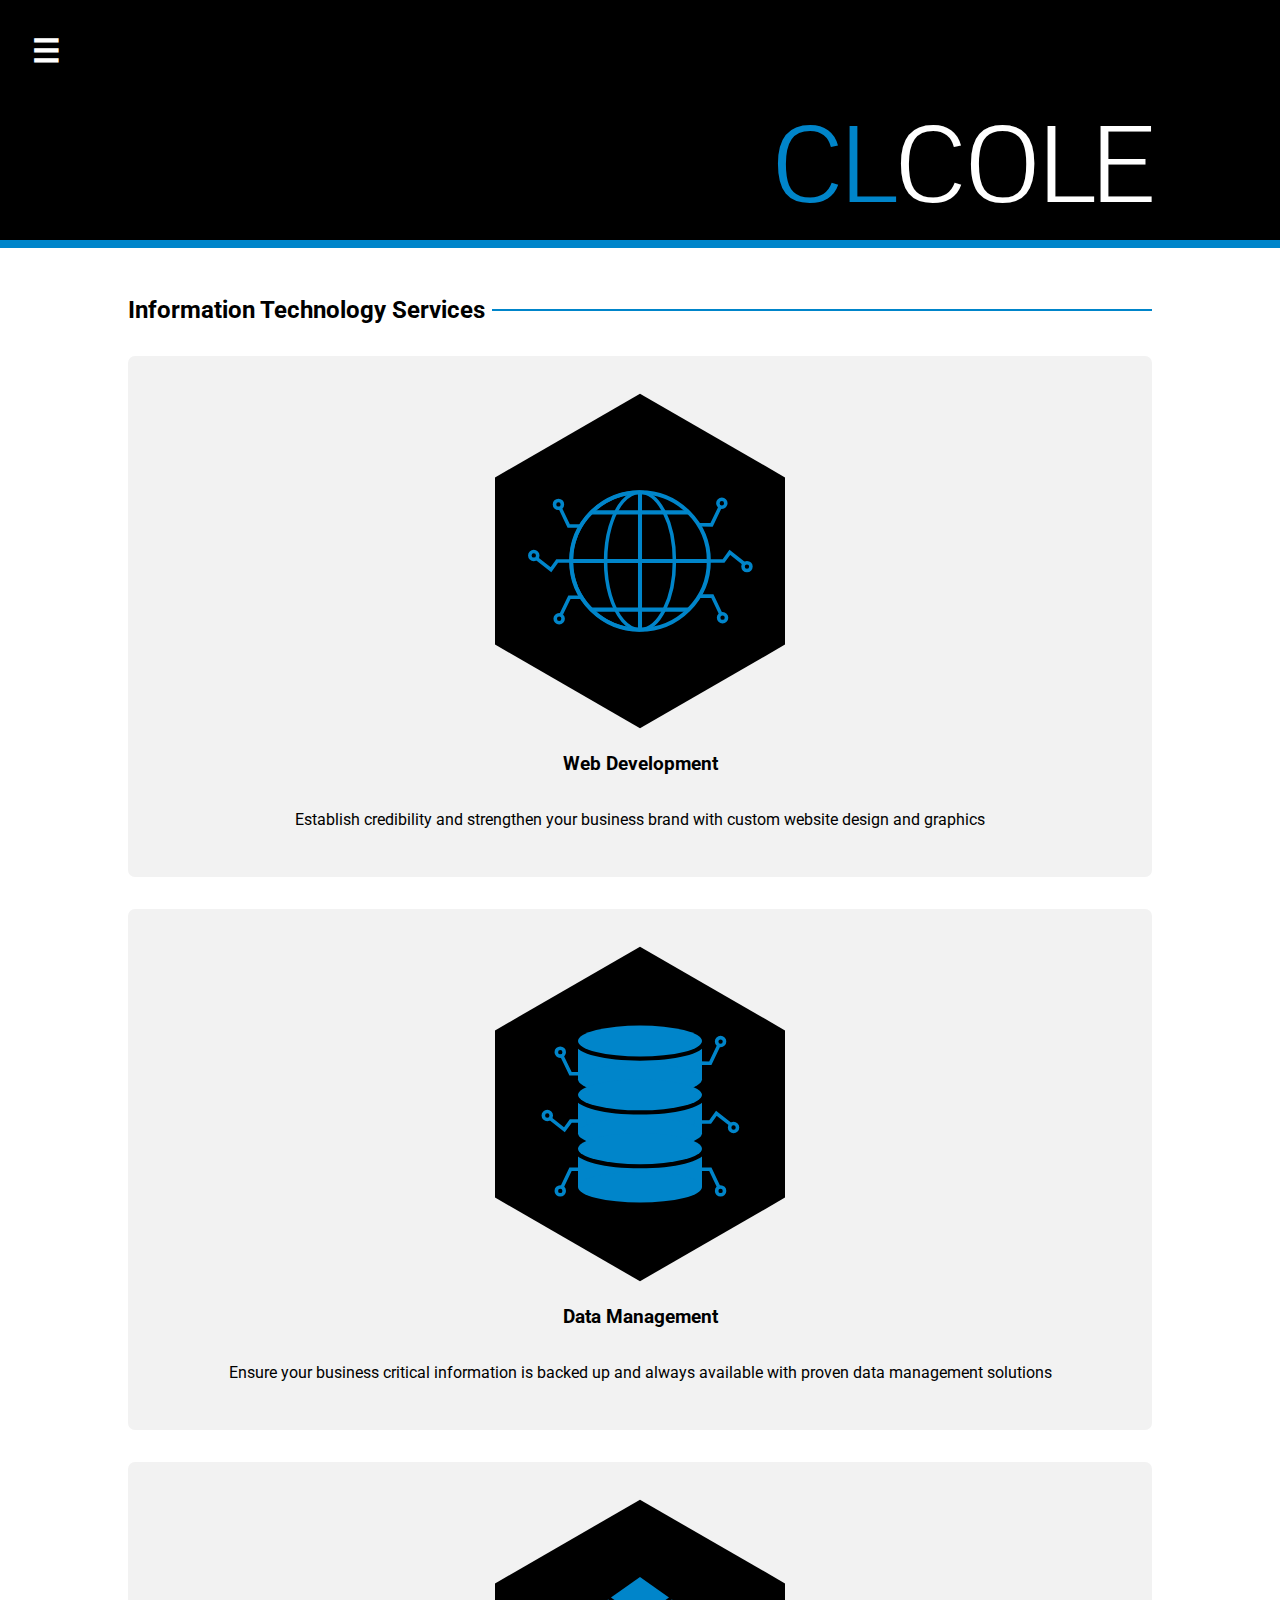
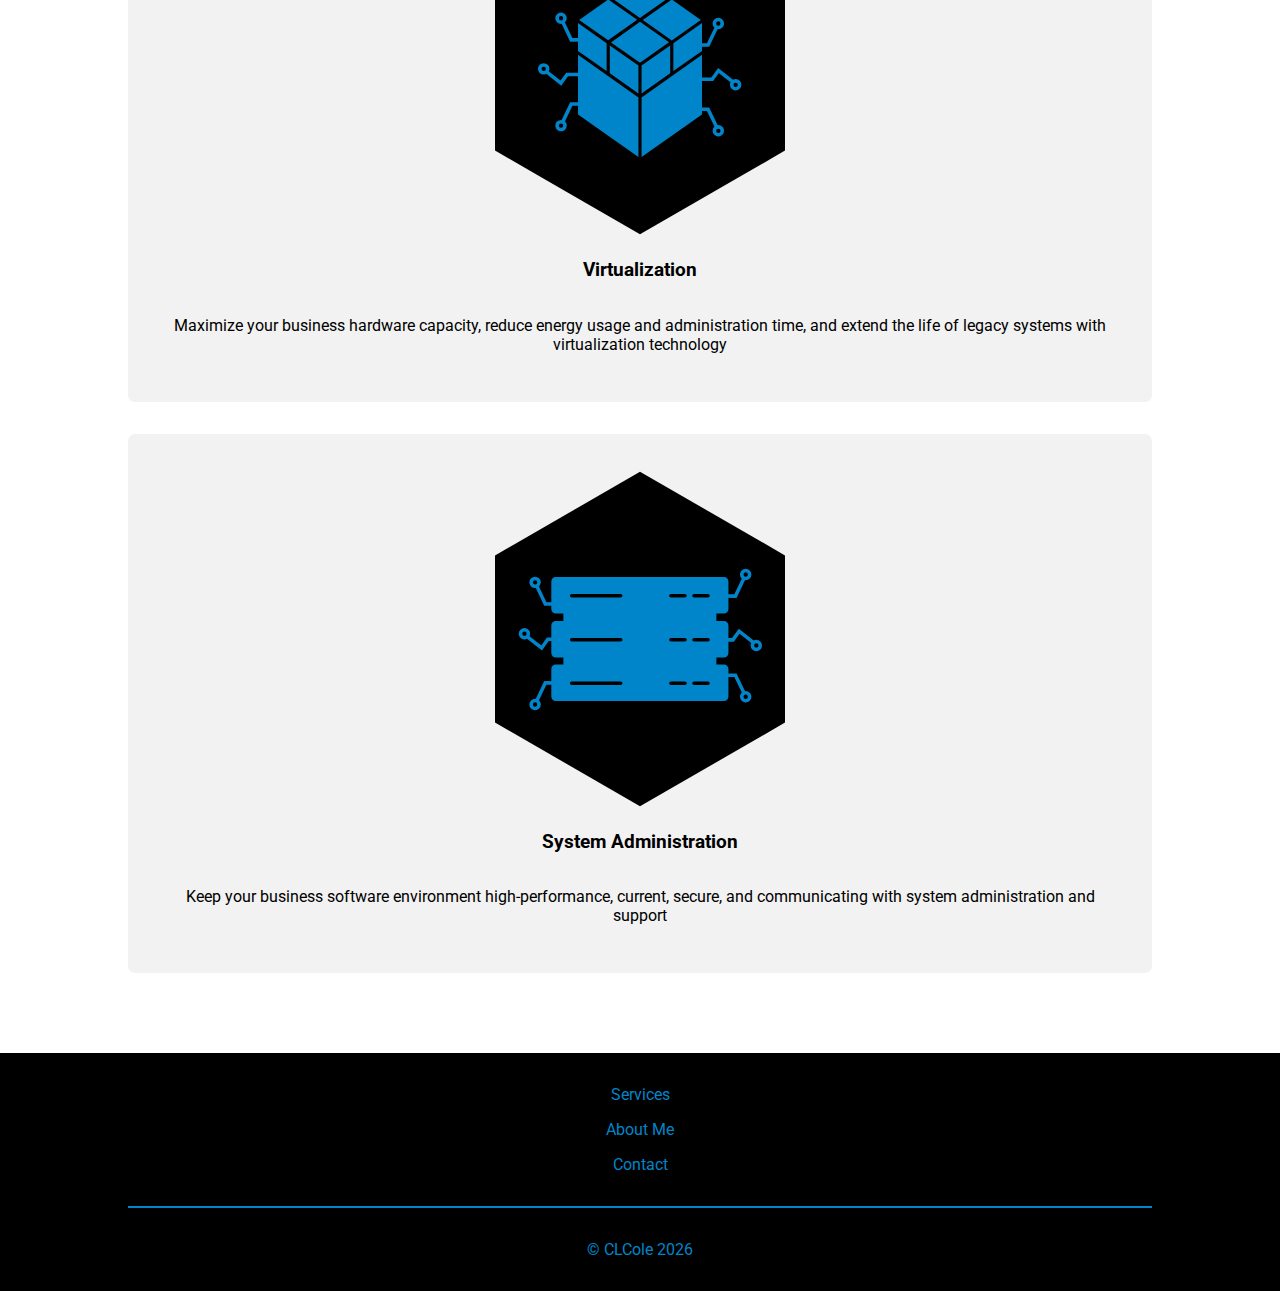
<file: index.html>
<!DOCTYPE html>
<html lang="en">

<head>
  <meta charset="UTF-8">
  <meta name="viewport" content="width=device-width, initial-scale=1.0">

  <meta name="author" content="CLCole">
  <meta name="description" content="Creative, reliable I.T. services to keep your business on track and ready for anything.">
  <meta name="keywords" content="Information Technology, Programming, Coding, Web Development, Data Storage, Database Administration, Virtualization, Server Administration">
  
  <link rel="preconnect" href="https://fonts.gstatic.com">
  <link href="https://fonts.googleapis.com/css2?family=Pavanam&family=Roboto:wght@300;400;700&display=swap" rel="stylesheet"> 
  <link href="https://fonts.googleapis.com/icon?family=Material+Icons" rel="stylesheet">

  <link rel="apple-touch-icon" sizes="180x180" href="./apple-touch-icon.png">
  <link rel="icon" type="image/png" sizes="32x32" href="./favicon-32x32.png">
  <link rel="icon" type="image/png" sizes="16x16" href="./favicon-16x16.png">
  <link rel="manifest" href="./site.webmanifest">
  <link rel="mask-icon" href="./safari-pinned-tab.svg" color="#5bbad5">
  <meta name="msapplication-TileColor" content="#2d89ef">
  <meta name="theme-color" content="#eeeeee">
  
  <link rel="stylesheet" href="./css/styles.css">
  <title>CLCole I.T. Services</title>
</head>

<body>
  
  <header class="page-header">
    <button class="top-nav__button"><b>&#9776;</b></button> 
    <h1 class="page-header__title"><a href="./index.html"><span>CL</span>COLE</a></h1>
  </header>

  <nav class="top-nav">
    <div class="top-nav__content">
      <a href="./index.html">Services</a>
      <a href="./about.html">About Me</a>
      <a href="./contact.html">Contact</a>
    </div>
  </nav>

  <main class="page-main">

    <section class="page-section">

      <article class="page-article">

        <header class="page-article__header">
          <h2 class="page-article__header-short">I.T. Services</h2>
          <h2 class="page-article__header-long">Information Technology Services</h2>
        </header>

        <div class="page-article__content">

          <div class="page-article__services">
            <img src="./images/web.svg" alt="web development">
            <h3>Web Development</h3>
            <p>
              Establish credibility and strengthen your business brand with custom website design and graphics
            </p>
          </div>

          <div class="page-article__services">
            <img src="./images/data.svg" alt="data management">
            <h3>Data Management</h3>
            <p>
              Ensure your business critical information is backed up
              and always available with proven data management solutions
            </p>
          </div>

          <div class="page-article__services">
            <img src="./images/virt.svg" alt="virtualization">
            <h3>Virtualization</h3>
            <p>
              Maximize your business hardware capacity, reduce energy usage and administration time,
              and extend the life of legacy systems with virtualization technology
            </p>
          </div>

          <div class="page-article__services">
            <img src="./images/sys.svg" alt="system administration">
            <h3>System Administration</h3>
            <p>
              Keep your business software environment high-performance, current, secure, and communicating
              with system administration and support
            </p>
          </div>

        </div>

      </article>

    </section>

  </main>

  <footer class="page-footer">

    <nav class="page-footer__nav">
      <p><a href="./index.html">Services</a></p>
      <p><a href="./about.html">About Me</a></p>
      <p><a href="./contact.html">Contact</a></p>
    </nav>

    <div class="page-footer__div"></div>

    <div class="page-footer__credits">
      <p>&copy; CLCole <script>document.write(new Date().getFullYear())</script></p>
    </div>

  </footer>

  <script src="./js/index.js"></script>
  <script src="./js/icon-intersection.js"></script>

</body>

</html>
</file>
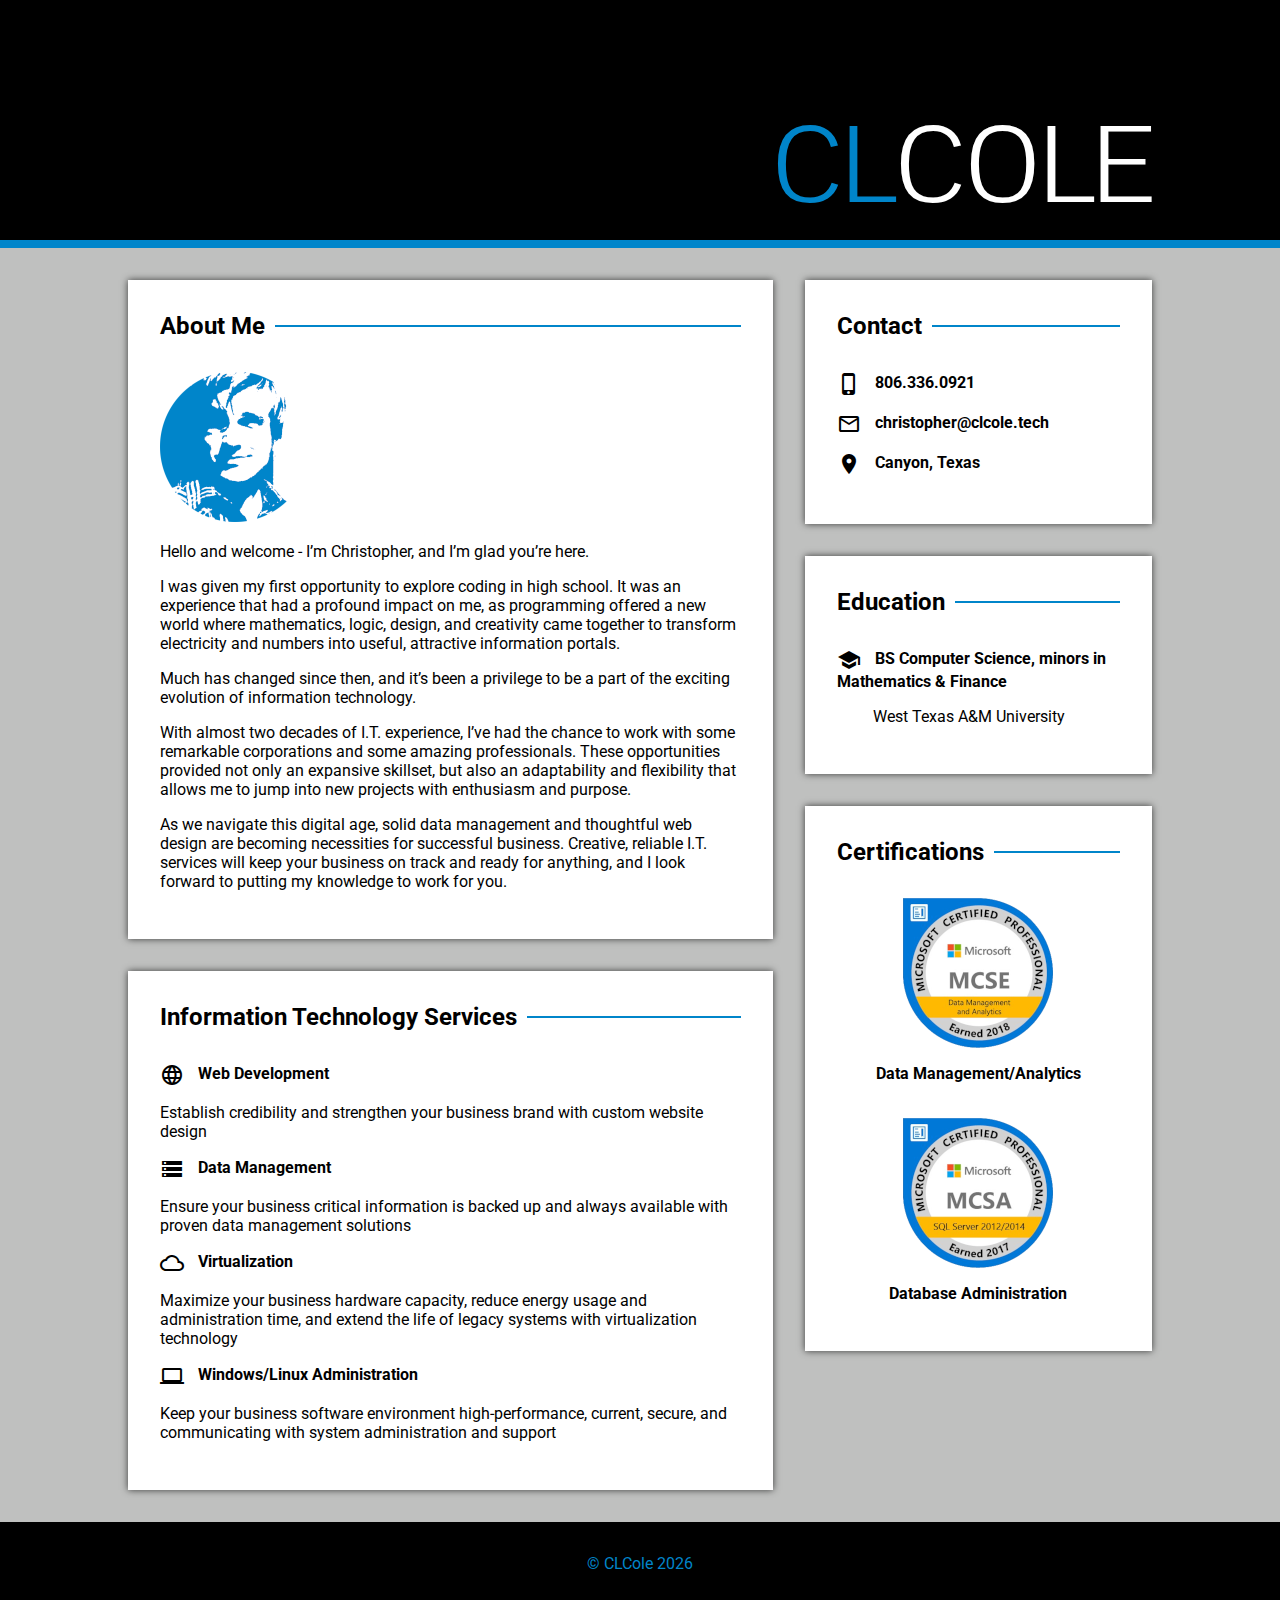
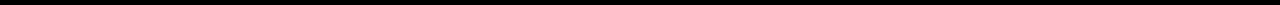
<file: archive/v1/index.html>
<!DOCTYPE html>
<html lang="en">

<head>
  <meta charset="UTF-8">
  <meta name="viewport" content="width=device-width, initial-scale=1.0">

  <meta name="author" content="CLCole">
  <meta name="description" content="Creative, reliable I.T. services to keep your business on track and ready for anything.">
  <meta name="keywords" content="Information Technology, Programming, Coding, Web Development, Data Storage, Database Administration, Virtualization, Server Administration">
  
  <link rel="preconnect" href="https://fonts.gstatic.com">
  <link href="https://fonts.googleapis.com/css2?family=Pavanam&family=Roboto:wght@300;400;700&display=swap" rel="stylesheet"> 
  <link href="https://fonts.googleapis.com/icon?family=Material+Icons" rel="stylesheet">
  <link rel="icon" type="image/png" sizes="16x16" href="/favicon-16x16.png">
  
  <link rel="stylesheet" href="./css/styles.css">
  <title>CLCole - I.T. Services</title>
</head>

<body>

  <header class="page-header">
    <h1 class="page-header__title"><span>CL</span>COLE</h1>
  </header>

  <main class="page-main">

    <section class="page-section page-section_style1">
      
      <article class="page-article">
        <header class="page-article__header">
          <h2>About Me</h2>
          <!-- <div></div> -->
        </header>
        <div class="page-article__content">
          <img src="./images/clc-blue_150x150.png" alt="clc">
          <p>
            Hello and welcome - I’m Christopher, and I’m glad you’re here.
          </p>
          <p>
            I was given my first opportunity to explore coding in high school. 
            It was an experience that had a profound impact on me, as programming offered a new world where mathematics, logic, design, 
            and creativity came together to transform electricity and numbers into useful, attractive information portals.
          </p>
          <p>
            Much has changed since then, and it’s been a privilege to be a part of the exciting evolution of information technology. 
          </p>
          <p>
            With almost two decades of I.T. experience, I’ve had the chance to work with some remarkable corporations and some amazing professionals. 
            These opportunities provided not only an expansive skillset, but also an adaptability and flexibility that allows me to jump into new projects with enthusiasm and purpose.
          </p>
          <p>
            As we navigate this digital age, solid data management and thoughtful web design are becoming necessities for successful business. 
            Creative, reliable I.T. services will keep your business on track and ready for anything, and I look forward to putting my knowledge to work for you.
          </p>
        </div>
      </article>

      <article class="page-article">
        <header class="page-article__header">
          <h2>Information Technology Services</h2>
          <!-- <div></div> -->
        </header>
        <div class="page-article__content">
            <p>
              <span class="material-icons">language</span> 
              <b>Web Development</b>
            </p>
            <p>
              Establish credibility and strengthen your business brand with custom website design
            </p>
            <p>
              <span class="material-icons">storage</span> 
              <b>Data Management</b>
            </p>
            <p>
              Ensure your business critical information is backed up
              and always available with proven data management solutions
            </p>
            <p>
              <span class="material-icons">cloud_queue</span> 
              <b>Virtualization</b>
            </p>
            <p>
              Maximize your business hardware capacity, reduce energy usage and administration time,
              and extend the life of legacy systems with virtualization technology
            </p>
            <p>
              <span class="material-icons">computer</span> 
              <b>Windows/Linux Administration</b>
            </p>
            <p>
              Keep your business software environment high-performance, current, secure, and communicating
              with system administration and support
            </p>
        </div>
      </article>

    </section>

    <section class="page-section page-section_style2">
      
      <article class="page-article">
        <header class="page-article__header">
          <h2>Contact</h2>
          <!-- <div></div> -->
        </header>
        <div class="page-article__content">
          <p>
            <span class="material-icons">phone_iphone</span>
            <a href="tel:+18063360921"><b>806.336.0921</b></a>
          </p>
          <p>
            <span class="material-icons">mail_outline</span>
            <a href="mailto:christopher@clcole.tech"><b>christopher@clcole.tech</b></a>
          </p>
          <p>
            <span class="material-icons">place</span>
            <b>Canyon, Texas</b>
          </p>
        </div>
      </article>

      <article class="page-article">
        <header class="page-article__header">
          <h2>Education</h2>
          <!-- <div></div> -->
        </header>
        <div class="page-article__content">
          <p>
            <span class="material-icons">school</span> 
            <span><b>BS Computer Science, minors in Mathematics & Finance</b></span>
          </p>
          <p style="padding-left: 36px;">
            West Texas A&M University
          </p>
        </div>
      </article>

      <article class="page-article">
        <header class="page-article__header">
          <h2>Certifications</h2>
          <!-- <div></div> -->
        </header>
        <div class="page-article__certs">          
          <img class="page-article__img" src="./images/MCSE-2018_150x150.png" alt="mcse">
          <p><b>Data Management/Analytics</b></p>
          <br>          
          <img class="page-article__img" src="./images/MCSA-2017_150x150.png" alt="mcsa">
          <p><b>Database Administration</b></p>
        </div>
      </article>

    </section>

  </main>

  <footer class="page-footer">
    <div class="page-footer__credits">
      <p>&copy; CLCole <script>document.write(new Date().getFullYear())</script></p>
    </div>
  </footer>

</body>

</html>
</file>
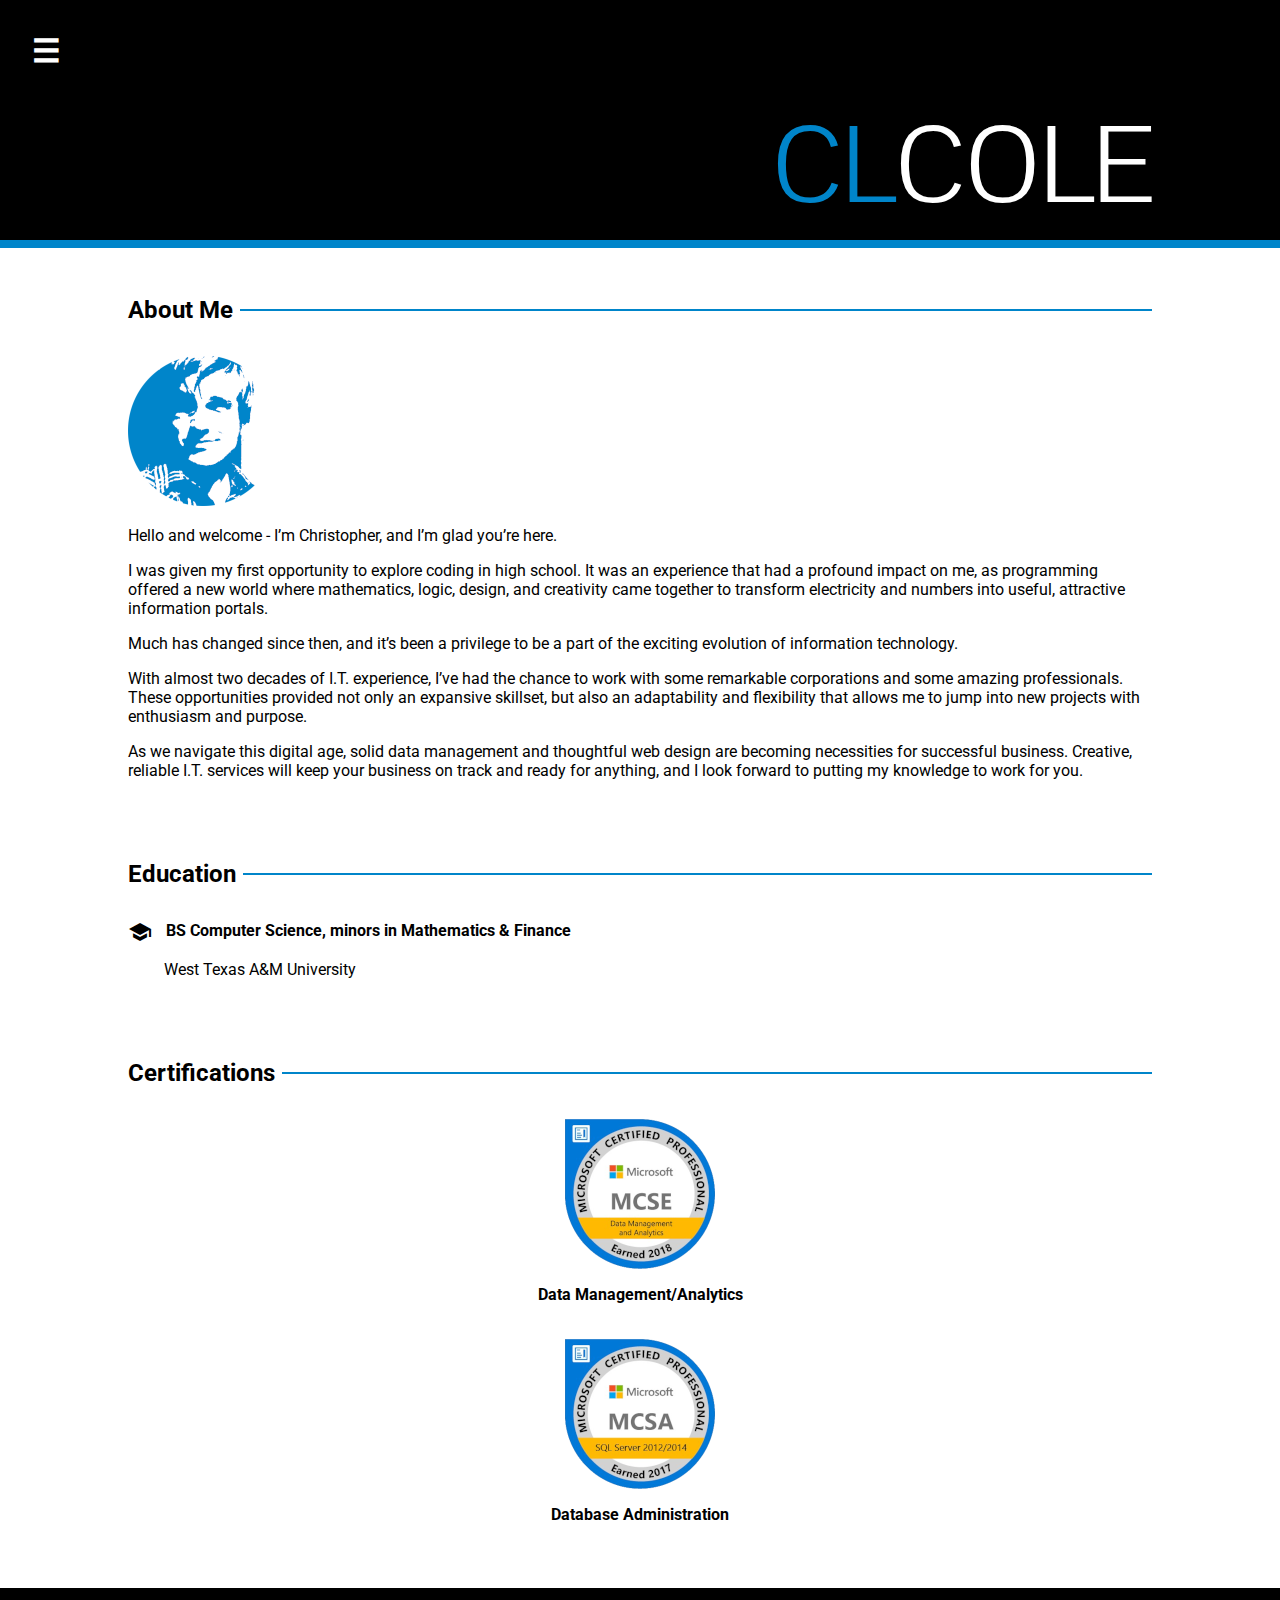
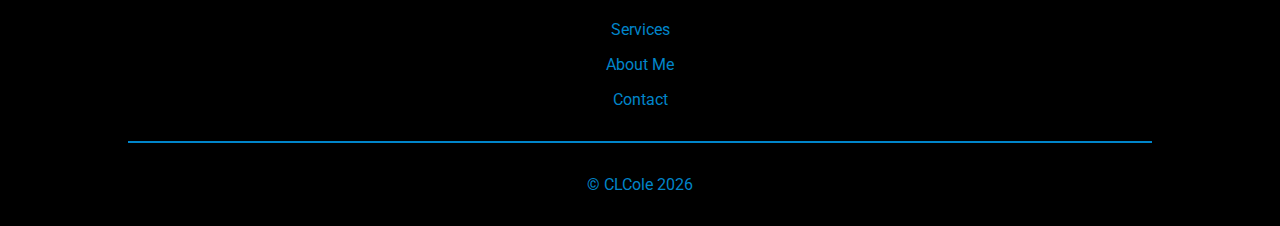
<file: about.html>
<!DOCTYPE html>
<html lang="en">

<head>
  <meta charset="UTF-8">
  <meta name="viewport" content="width=device-width, initial-scale=1.0">

  <meta name="author" content="CLCole">
  <meta name="description" content="Creative, reliable I.T. services to keep your business on track and ready for anything.">
  <meta name="keywords" content="Information Technology, Programming, Coding, Web Development, Data Storage, Database Administration, Virtualization, Server Administration">
  
  <link rel="preconnect" href="https://fonts.gstatic.com">
  <link href="https://fonts.googleapis.com/css2?family=Pavanam&family=Roboto:wght@300;400;700&display=swap" rel="stylesheet"> 
  <link href="https://fonts.googleapis.com/icon?family=Material+Icons" rel="stylesheet">

  <link rel="apple-touch-icon" sizes="180x180" href="./apple-touch-icon.png">
  <link rel="icon" type="image/png" sizes="32x32" href="./favicon-32x32.png">
  <link rel="icon" type="image/png" sizes="16x16" href="./favicon-16x16.png">
  <link rel="manifest" href="./site.webmanifest">
  <link rel="mask-icon" href="./safari-pinned-tab.svg" color="#5bbad5">
  <meta name="msapplication-TileColor" content="#2d89ef">
  <meta name="theme-color" content="#eeeeee">
  
  <link rel="stylesheet" href="./css/styles.css">
  <title>CLCole I.T. Services - About Me</title>
</head>

<body>

  <header class="page-header">
    <button class="top-nav__button"><b>&#9776;</b></button> 
    <h1 class="page-header__title"><a href="./index.html"><span>CL</span>COLE</a></h1>
  </header>

  <nav id="mainNav" class="top-nav">
    <div class="top-nav__content">
      <a href="./index.html">Services</a>
      <a href="./about.html">About Me</a>
      <a href="./contact.html">Contact</a>
    </div>
  </nav>

  <main class="page-main">

    <section class="page-section">
      
      <article class="page-article">
        <header class="page-article__header">
          <h2>About Me</h2>
        </header>
        <div class="page-article__content">
          <img src="./images/clc-blue_150x150.png" alt="clc">
          <p>
            Hello and welcome - I’m Christopher, and I’m glad you’re here.
          </p>
          <p>
            I was given my first opportunity to explore coding in high school. 
            It was an experience that had a profound impact on me, as programming offered a new world where mathematics, logic, design, 
            and creativity came together to transform electricity and numbers into useful, attractive information portals.
          </p>
          <p>
            Much has changed since then, and it’s been a privilege to be a part of the exciting evolution of information technology. 
          </p>
          <p>
            With almost two decades of I.T. experience, I’ve had the chance to work with some remarkable corporations and some amazing professionals. 
            These opportunities provided not only an expansive skillset, but also an adaptability and flexibility that allows me to jump into new projects with enthusiasm and purpose.
          </p>
          <p>
            As we navigate this digital age, solid data management and thoughtful web design are becoming necessities for successful business. 
            Creative, reliable I.T. services will keep your business on track and ready for anything, and I look forward to putting my knowledge to work for you.
          </p>
        </div>
      </article>

      <article class="page-article">
        <header class="page-article__header">
          <h2>Education</h2>
        </header>
        <div class="page-article__content">
          <p>
            <span class="material-icons">school</span> 
            <span><b>BS Computer Science, minors in Mathematics & Finance</b></span>
          </p>
          <p style="padding-left: 36px;">
            West Texas A&M University
          </p>
        </div>
      </article>

      <article class="page-article">
        <header class="page-article__header">
          <h2>Certifications</h2>
        </header>
        <div class="page-article__certs">          
          <img class="page-article__img" src="./images/MCSE-2018_150x150.png" alt="mcse">
          <p><b>Data Management/Analytics</b></p>
          <br>          
          <img class="page-article__img" src="./images/MCSA-2017_150x150.png" alt="mcsa">
          <p><b>Database Administration</b></p>
        </div>
      </article>

    </section>

  </main>

  <footer class="page-footer">

    <nav class="page-footer__nav">
      <p><a href="./index.html">Services</a></p>
      <p><a href="./about.html">About Me</a></p>
      <p><a href="./contact.html">Contact</a></p>
    </nav>

    <div class="page-footer__div"></div>

    <div class="page-footer__credits">
      <p>&copy; CLCole <script>document.write(new Date().getFullYear())</script></p>
    </div>

  </footer>

  <script src="./js/index.js"></script>

</body>

</html>
</file>
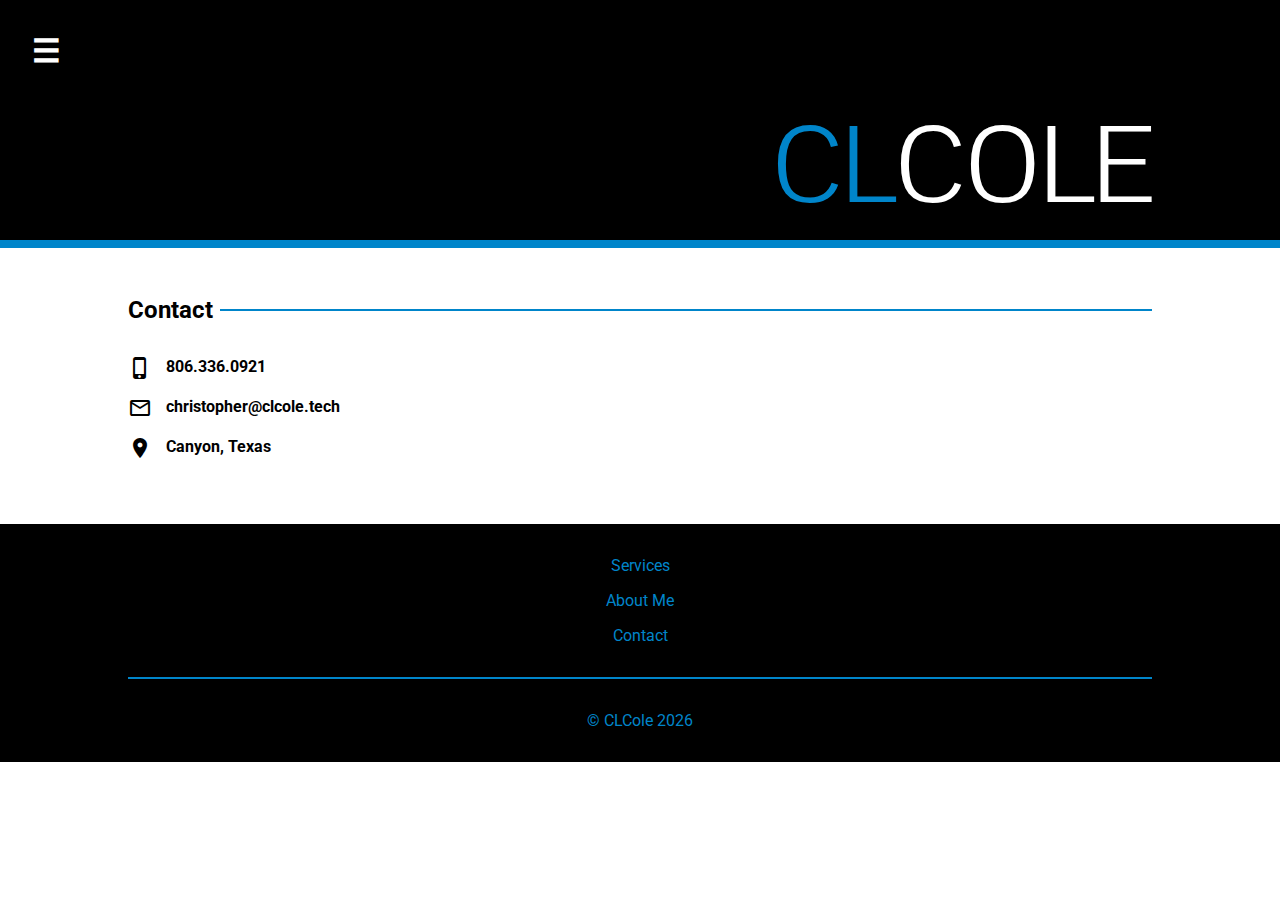
<file: contact.html>
<!DOCTYPE html>
<html lang="en">

<head>
  <meta charset="UTF-8">
  <meta name="viewport" content="width=device-width, initial-scale=1.0">

  <meta name="author" content="CLCole">
  <meta name="description" content="Creative, reliable I.T. services to keep your business on track and ready for anything.">
  <meta name="keywords" content="Information Technology, Programming, Coding, Web Development, Data Storage, Database Administration, Virtualization, Server Administration">
  
  <link rel="preconnect" href="https://fonts.gstatic.com">
  <link href="https://fonts.googleapis.com/css2?family=Pavanam&family=Roboto:wght@300;400;700&display=swap" rel="stylesheet"> 
  <link href="https://fonts.googleapis.com/icon?family=Material+Icons" rel="stylesheet">

  <link rel="apple-touch-icon" sizes="180x180" href="./apple-touch-icon.png">
  <link rel="icon" type="image/png" sizes="32x32" href="./favicon-32x32.png">
  <link rel="icon" type="image/png" sizes="16x16" href="./favicon-16x16.png">
  <link rel="manifest" href="./site.webmanifest">
  <link rel="mask-icon" href="./safari-pinned-tab.svg" color="#5bbad5">
  <meta name="msapplication-TileColor" content="#2d89ef">
  <meta name="theme-color" content="#eeeeee">
  
  <link rel="stylesheet" href="./css/styles.css">
  <title>CLCole I.T. Services - Contact</title>
</head>

<body>
  
  <header class="page-header">
    <button class="top-nav__button"><b>&#9776;</b></button> 
    <h1 class="page-header__title"><a href="./index.html"><span>CL</span>COLE</a></h1>
  </header>

  <nav id="mainNav" class="top-nav">
    <div class="top-nav__content">
      <a href="./index.html">Services</a>
      <a href="./about.html">About Me</a>
      <a href="./contact.html">Contact</a>
    </div>
  </nav>

  <main class="page-main">

    <section class="page-section">
      
      <article class="page-article">
        <header class="page-article__header">
          <h2>Contact</h2>
        </header>
        <div class="page-article__content">
          <p>
            <span class="material-icons">phone_iphone</span>
            <a href="tel:+18063360921"><b>806.336.0921</b></a>
          </p>
          <p>
            <span class="material-icons">mail_outline</span>
            <a href="mailto:christopher@clcole.tech"><b>christopher@clcole.tech</b></a>
          </p>
          <p>
            <span class="material-icons">place</span>
            <b>Canyon, Texas</b>
          </p>
        </div>
      </article>

    </section>

  </main>

  <footer class="page-footer">

    <nav class="page-footer__nav">
      <p><a href="./index.html">Services</a></p>
      <p><a href="./about.html">About Me</a></p>
      <p><a href="./contact.html">Contact</a></p>
    </nav>

    <div class="page-footer__div"></div>

    <div class="page-footer__credits">
      <p>&copy; CLCole <script>document.write(new Date().getFullYear())</script></p>
    </div>

  </footer>

  <script src="./js/index.js"></script>

</body>

</html>
</file>
<file: css/styles.css>
* {
  box-sizing: border-box;
}

html, body {
  margin: 0;
  padding: 0;
}

body {
  font-family: 'Roboto', Arial, Helvetica, sans-serif;
  font-size: 16px;
  /* background-color: rgba(191, 192, 191, 1); */
  background-color: #fff;
}

a {
  text-decoration: none;
  color: #000;
}

a:hover {
  color: rgba(0, 133, 202, 1);
}

.page-header {
  position: relative;
  width: 100%;
  padding: 7rem 0 1rem 0;
  background-color: #000;
  border-bottom: 0.5rem solid rgba(0, 133, 202, 1);
}

.page-header__title {
  width: 80%;
  margin: 0 auto;
  overflow: hidden;
  color: #fff;
  font-family: Pavanam, Arial, Helvetica, sans-serif;
  font-size: 4rem;
  font-weight: 400;
  line-height: 4rem;
  text-align: right;
}

.page-header__title span {
  color: rgba(0, 133, 202, 1);
}

.page-header__title a {
  color: #fff;
}

.top-nav {
  max-height: 0;
  overflow: hidden;
  transition: 0.7s;
}

.top-nav__button {
  position: absolute;
  top: 1rem;
  left: 1rem;
  padding: 1rem;
  cursor: pointer;
  border: none;
  outline: none;
  color: #fff;
  background-color: #000;
  font-size: 2rem;  
  font-weight: bold;
}

.top-nav__content {
  display: flex;
  flex-direction: column;
  text-align: center;
  background-color: rgba(0, 133, 202, 1);
}

.top-nav__content a {
  padding: 1.25rem;
  color: #fff;
  font-size: 1.25rem;
}

.top-nav__content a:hover {
  color: #000;
}

.page-main {
  display: flex;
  flex-direction: column;
  width: 80%;
  max-width: 1200px;
  margin: 0 auto;
}

.page-section {
  width: 100%;
  margin-top: 2rem;
}

.page-article {
  margin-bottom: 2rem;
  padding: 1rem 0;
  color: #000;
  background-color: #fff;
}

.page-article__header h2 {
  display: flex;
  margin: 0 auto 2rem;
}

.page-article__header h2::after {
  content: "";
  flex: 1 1;
  margin-top: auto;
  margin-bottom: auto;
  margin-left: 7px;
  height: 2px;
  background-color: rgba(0, 133, 202, 1);
}

h2.page-article__header-long {
  display: none;
}

.page-article__services {
  display: flex;
  align-items: center;
  flex-direction: column;
  margin: 2rem auto;
  padding: 2rem;
  background-color: #f2f2f2;
  border-radius: 7px;
  text-align: center;
}

.page-article__services img.icon-visible {
  animation-name: icon-pulse;
  animation-duration: 1s;
  animation-delay: .5s;
}

.page-article__services img {
  max-width: 75%;
}

.page-article__certs {
  width: 100%;
  display: flex;
  align-items: center;
  flex-direction: column;
}

.page-article__certs img {
  max-width: 75%;
}

.page-footer {
  padding: 1rem 0;
  text-align: center;
  font-size: 1rem;
  color: rgba(0, 133, 202, 1);
  background: #000;
}

.page-footer a {
  color: rgba(0, 133, 202, 1);
}

.page-footer a:hover {
  color: #fff;
}

.page-footer__div {
  width: 80%;
  margin: 2rem auto;
  border: 1px solid rgba(0, 133, 202, 1);
}

.material-icons {
  margin-right: 10px;
  vertical-align: middle;
}

@keyframes icon-pulse {
  50%  { transform: scale(0.75, 0.75); }
  100% { transform: scale(1, 1); }
}

@media screen and (min-width: 992px) {
  .page-header__title{
    font-size: 7rem;
    line-height: 7rem;
  }

  h2.page-article__header-long {
    display: flex;
  }

  h2.page-article__header-short {
    display: none;
  }
}
</file>
<file: archive/v1/css/styles.css>
* {
  box-sizing: border-box;
}

html, body {
  margin: 0;
  padding: 0;
}

body {
  font-family: 'Roboto', Arial, Helvetica, sans-serif;
  font-size: 16px;
  background-color: rgba(191, 192, 191, 1);
}

a {
  text-decoration: none;
  color: #000;
}

a:hover {
  color: rgba(0, 133, 202, 1);
}

.page-header {
  width: 100%;
  padding: 7rem 0 1rem 0;
  background-color: #000;
  border-bottom: 0.5rem solid rgba(0, 133, 202, 1);
}

.page-header__title {
  width: 80%;
  margin: 0 auto;
  overflow: hidden;
  color: #fff;
  font-family: Pavanam, Arial, Helvetica, sans-serif;
  font-size: 4rem;
  font-weight: 400;
  line-height: 4rem;
  text-align: right;
}

.page-header__title span {
  color: rgba(0, 133, 202, 1);
}

.page-main {
  display: flex;
  flex-direction: column;
  width: 80%;
  max-width: 1200px;
  margin: 0 auto;
}

.page-section_style1 {
  width: 100%;
  margin-top: 2rem;
}

.page-section_style2 {
  width: 100%;
}

.page-article {
  margin-bottom: 2rem;
  padding: 2rem;
  color: #000;
  background-color: #fff;
  box-shadow: 0 0 7px 0 rgba(0, 0, 0, .7);
}

.page-article__header h2 {
  display: flex;
  margin: 0 auto 2rem;
}

.page-article__header h2:after {
  content: "";
  /* display: inline-block; */
  flex: 1 1;
  margin-top: auto;
  margin-bottom: auto;
  margin-left: 10px;
  height: 2px;
  background-color: rgba(0, 133, 202, 1);
}

.page-article__header div {
  width: 50%;
  margin: 2rem auto;
  height: 1px;
  background-color: rgba(0, 0, 0, 0.25);
}

.page-article__content li {
  margin-bottom: 1.5rem;
}

.page-article__certs {
  width: 100%;
  display: flex;
  align-items: center;
  flex-direction: column;
}

.page-article__certs img {
  max-width: 75%;
}

.page-article__content_style2 {
  text-align: center;
}

.page-footer {
  padding: 1rem 0;
  text-align: center;
  font-size: 1rem;
  color: rgba(0, 133, 202, 1);
  background: #000;
}

.material-icons {
  margin-right: 10px;
  vertical-align: middle;
}

@media screen and (min-width: 992px) {
  .page-header__title{
    font-size: 7rem;
    line-height: 7rem;
  }

  .page-main {
    flex-direction: row;
  }

  .page-section_style1 {
    width: 65%;
  }

  .page-section_style2 {
    width: 35%;
    margin-top: 2rem;
    margin-left: 2rem;
  }
}
</file>
